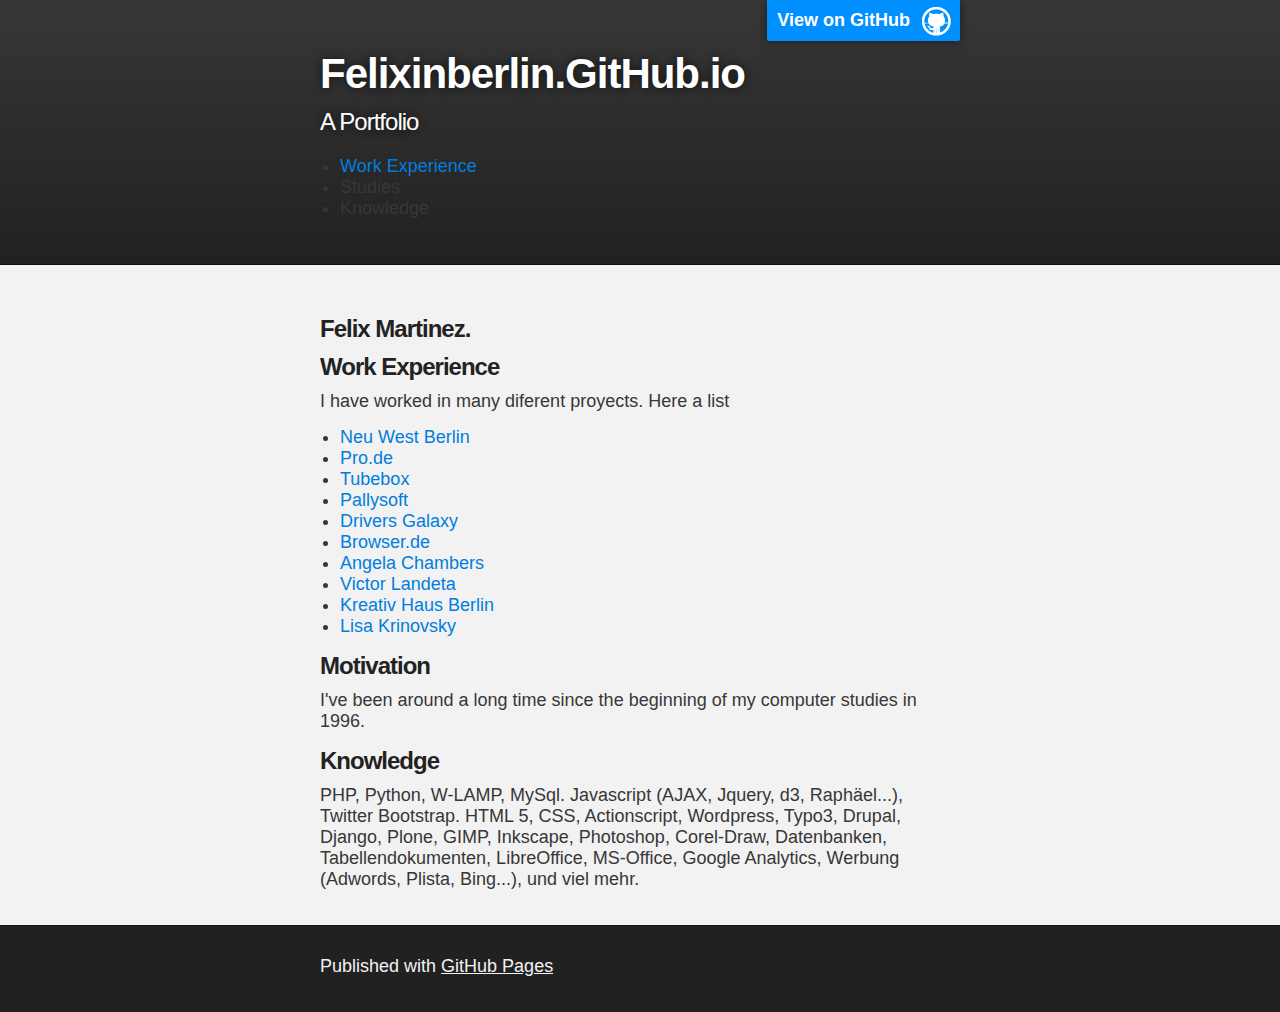
<file: index.html>
<!DOCTYPE html>
<html>

    <head>
        <meta charset='utf-8'>
        <meta http-equiv="X-UA-Compatible" content="chrome=1">
        <meta name="description" content="Felixinberlin.GitHub.io : A Portfolio">

        <link rel="stylesheet" type="text/css" media="screen" href="stylesheets/stylesheet.css">
        <link rel="stylesheet" type="text/css" media="screen" href="stylesheets/cube.css">

        <title>Github Portfolio of Felix Martinez</title>
    </head>

    <body>

        <!-- HEADER -->
        <div id="header_wrap" class="outer">
            <header class="inner">
                <a id="forkme_banner" href="https://github.com/felixinberlin">View on GitHub</a>

                <h1 id="project_title">Felixinberlin.GitHub.io</h1>
                <h2 id="project_tagline">A Portfolio</h2>
                <menu>
                    <ul>
                        <li><a href="#workexperience">Work Experience</a></li>
                        <li>Studies</li>
                        <li>Knowledge</li>
                    </ul>
                </menu>
            </header>
        </div>

        <!-- MAIN CONTENT -->
        <div id="main_content_wrap" class="outer">
            <section id="main_content" class="inner">
                <h3><a id="felix-martinez" class="anchor" href="#felix-martinez" aria-hidden="true"><span class="octicon octicon-link"></span></a>Felix Martinez.</h3>

                <h3>
                    <a id="work-experience" class="anchor" href="#work-experience" aria-hidden="true"><span class="octicon octicon-link"></span></a>Work Experience
                </h3>

                <p>I have worked in many diferent proyects. Here a list</p>

                <ul id="workexperience">
                    <li><a href="http://neuwestberlin.com" target="_blank">Neu West Berlin</a></li>
                    <li><a href="http://pro.de" target="_blank">Pro.de</a></li>
                    <li><a href="http://tubebox.org" target="_blank">Tubebox</a></li>
                    <li><a href="http://Pallysoft.com" target="_blank">Pallysoft</a></li>
                    <li><a href="http://DriversGalaxy.com" target="_blank">Drivers Galaxy</a></li>
                    <li><a href="http://Browser.de" target="_blank">Browser.de</a></li>
                    <li><a href="http://AngelaChambers.net" target="_blank">Angela Chambers</a></li>
                    <li><a href="http://VictorLandeta.com" target="_blank">Victor Landeta</a></li>
                    <li><a href="http://www.kreativhaus-berlin.de/" target="_blank">Kreativ Haus Berlin</a></li>
                    <li><a href="http://LisaKrinowsky.com/" target="_blank">Lisa Krinovsky</a></li>
                </ul>

                <h3>
                    <a id="motivation" class="anchor" href="#motivation" aria-hidden="true">
                        <span class="octicon octicon-link"></span>
                    </a>
                    Motivation
                </h3>
                <p>I've been around a long time since the beginning of my computer studies in 1996.</p>

                <h3>
                    <a id="knowledge" class="anchor" href="#knowledge" aria-hidden="true"><span class="octicon octicon-link"></span></a>
                    Knowledge
                </h3>
                <p>
                    PHP, Python, W-LAMP, MySql. Javascript (AJAX, Jquery, d3, Raphäel...), Twitter Bootstrap. HTML 5, CSS, Actionscript,
                    Wordpress, Typo3, Drupal, Django, Plone, GIMP, Inkscape, Photoshop, Corel-Draw, Datenbanken, Tabellendokumenten,
                    LibreOffice, MS-Office, Google Analytics, Werbung (Adwords, Plista, Bing...), und viel mehr.
                </p>



            </section>
        </div>

        <!-- FOOTER  -->
        <div id="footer_wrap" class="outer">
            <footer class="inner">
                <p>Published with <a href="http://pages.github.com">GitHub Pages</a></p>
            </footer>
        </div>



    </body>
</html>
</file>
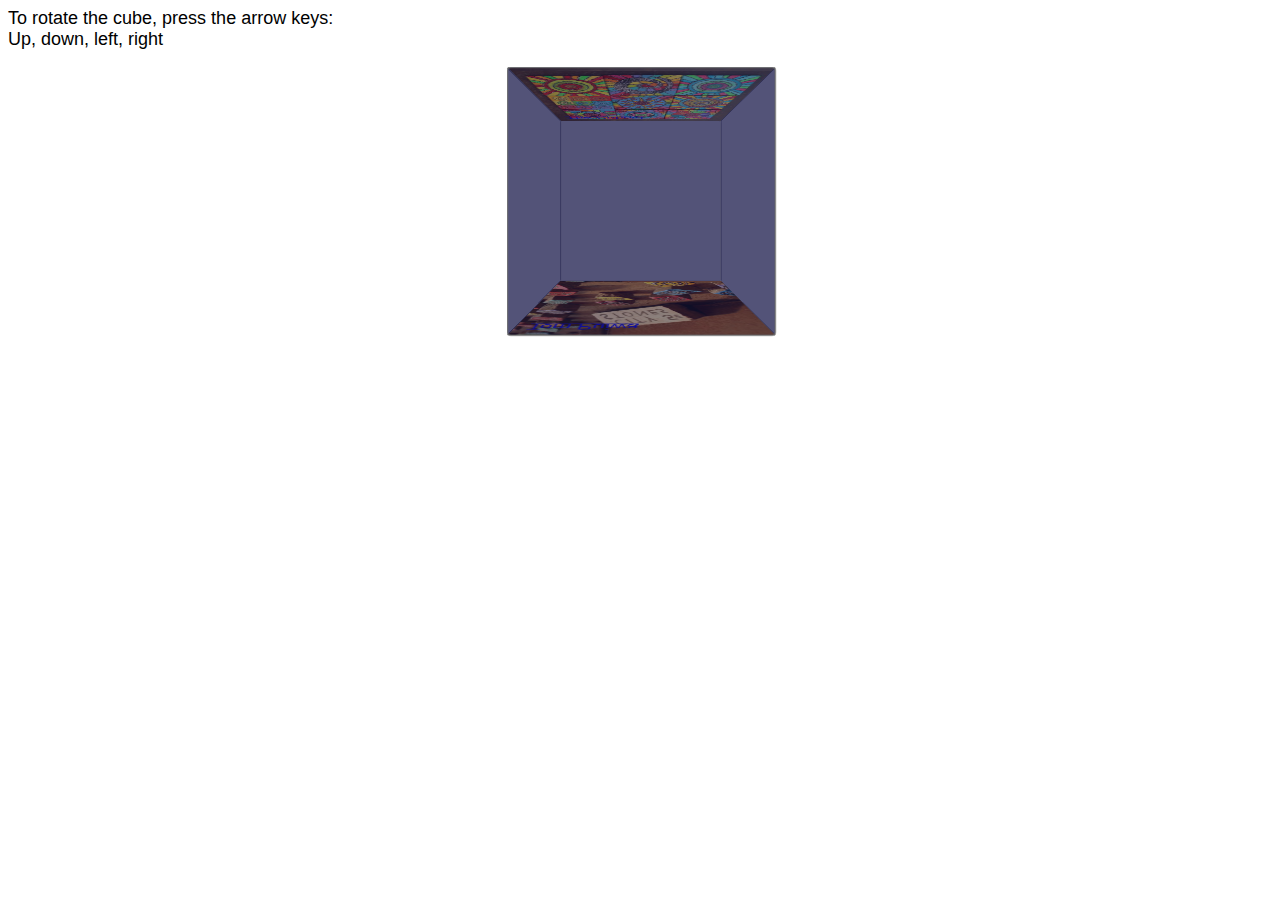
<file: cube.html>
<!DOCTYPE html>
<!--
To change this license header, choose License Headers in Project Properties.
To change this template file, choose Tools | Templates
and open the template in the editor.
-->
<html>
    <head>
        <title>Cube easy</title>
        <meta charset="UTF-8">
        <meta name="viewport" content="width=device-width, initial-scale=1.0">
        <link rel="stylesheet" type="text/css" media="screen" href="css/cube.css">
        <script src="http://jsrun.it/assets/C/x/Z/D/CxZDA"></script>
    </head>
    <body>
        <header></header>
        <section id="instructions">
            To rotate the cube, press the arrow keys:<br>
                    Up, down, left, right
        </section>
        <div id="experiment">
            <div id="cube">
                <div class="face top">
                    <a href="http://www.facebook.com/thecuboid" target="_blank">The Cuboid</a>
                </div>
                <div class="face front">
                    
                </div>
                <div class="face right">
                    
                </div>
                <div class="face back">
                    
                </div>
                <div class="face left">
                    
                </div>
                <div class="face bottom">
                   <a href="http://www.facebook.com/thecuboid" target="_blank">Tom Puiwa</a>
                </div>
            </div>
        </div>
        <script src="javascripts/cube.js"></script>
    </body>
</html>
</file>
<file: stylesheets/stylesheet.css>
/*******************************************************************************
Slate Theme for GitHub Pages
by Jason Costello, @jsncostello
*******************************************************************************/

@import url(pygment_trac.css);

/*******************************************************************************
MeyerWeb Reset
*******************************************************************************/

html, body, div, span, applet, object, iframe,
h1, h2, h3, h4, h5, h6, p, blockquote, pre,
a, abbr, acronym, address, big, cite, code,
del, dfn, em, img, ins, kbd, q, s, samp,
small, strike, strong, sub, sup, tt, var,
b, u, i, center,
dl, dt, dd, ol, ul, li,
fieldset, form, label, legend,
table, caption, tbody, tfoot, thead, tr, th, td,
article, aside, canvas, details, embed,
figure, figcaption, footer, header, hgroup,
menu, nav, output, ruby, section, summary,
time, mark, audio, video {
  margin: 0;
  padding: 0;
  border: 0;
  font: inherit;
  vertical-align: baseline;
}

/* HTML5 display-role reset for older browsers */
article, aside, details, figcaption, figure,
footer, header, hgroup, menu, nav, section {
  display: block;
}

ol, ul {
  list-style: none;
}

table {
  border-collapse: collapse;
  border-spacing: 0;
}

/*******************************************************************************
Theme Styles
*******************************************************************************/

body {
  box-sizing: border-box;
  color:#373737;
  background: #212121;
  font-size: 16px;
  font-family: 'Myriad Pro', Calibri, Helvetica, Arial, sans-serif;
  line-height: 1.5;
  -webkit-font-smoothing: antialiased;
}

h1, h2, h3, h4, h5, h6 {
  margin: 10px 0;
  font-weight: 700;
  color:#222222;
  font-family: 'Lucida Grande', 'Calibri', Helvetica, Arial, sans-serif;
  letter-spacing: -1px;
}

h1 {
  font-size: 36px;
  font-weight: 700;
}

h2 {
  padding-bottom: 10px;
  font-size: 32px;
  background: url('../images/bg_hr.png') repeat-x bottom;
}

h3 {
  font-size: 24px;
}

h4 {
  font-size: 21px;
}

h5 {
  font-size: 18px;
}

h6 {
  font-size: 16px;
}

p {
  margin: 10px 0 15px 0;
}

footer p {
  color: #f2f2f2;
}

a {
  text-decoration: none;
  color: #007edf;
  text-shadow: none;

  transition: color 0.5s ease;
  transition: text-shadow 0.5s ease;
  -webkit-transition: color 0.5s ease;
  -webkit-transition: text-shadow 0.5s ease;
  -moz-transition: color 0.5s ease;
  -moz-transition: text-shadow 0.5s ease;
  -o-transition: color 0.5s ease;
  -o-transition: text-shadow 0.5s ease;
  -ms-transition: color 0.5s ease;
  -ms-transition: text-shadow 0.5s ease;
}

a:hover, a:focus {text-decoration: underline;}

footer a {
  color: #F2F2F2;
  text-decoration: underline;
}

em {
  font-style: italic;
}

strong {
  font-weight: bold;
}

img {
  position: relative;
  margin: 0 auto;
  max-width: 739px;
  padding: 5px;
  margin: 10px 0 10px 0;
  border: 1px solid #ebebeb;

  box-shadow: 0 0 5px #ebebeb;
  -webkit-box-shadow: 0 0 5px #ebebeb;
  -moz-box-shadow: 0 0 5px #ebebeb;
  -o-box-shadow: 0 0 5px #ebebeb;
  -ms-box-shadow: 0 0 5px #ebebeb;
}

p img {
  display: inline;
  margin: 0;
  padding: 0;
  vertical-align: middle;
  text-align: center;
  border: none;
}

pre, code {
  width: 100%;
  color: #222;
  background-color: #fff;

  font-family: Monaco, "Bitstream Vera Sans Mono", "Lucida Console", Terminal, monospace;
  font-size: 14px;

  border-radius: 2px;
  -moz-border-radius: 2px;
  -webkit-border-radius: 2px;
}

pre {
  width: 100%;
  padding: 10px;
  box-shadow: 0 0 10px rgba(0,0,0,.1);
  overflow: auto;
}

code {
  padding: 3px;
  margin: 0 3px;
  box-shadow: 0 0 10px rgba(0,0,0,.1);
}

pre code {
  display: block;
  box-shadow: none;
}

blockquote {
  color: #666;
  margin-bottom: 20px;
  padding: 0 0 0 20px;
  border-left: 3px solid #bbb;
}


ul, ol, dl {
  margin-bottom: 15px
}

ul {
  list-style-position: inside;
  list-style: disc;
  padding-left: 20px;
}

ol {
  list-style-position: inside;
  list-style: decimal;
  padding-left: 20px;
}

dl dt {
  font-weight: bold;
}

dl dd {
  padding-left: 20px;
  font-style: italic;
}

dl p {
  padding-left: 20px;
  font-style: italic;
}

hr {
  height: 1px;
  margin-bottom: 5px;
  border: none;
  background: url('../images/bg_hr.png') repeat-x center;
}

table {
  border: 1px solid #373737;
  margin-bottom: 20px;
  text-align: left;
 }

th {
  font-family: 'Lucida Grande', 'Helvetica Neue', Helvetica, Arial, sans-serif;
  padding: 10px;
  background: #373737;
  color: #fff;
 }

td {
  padding: 10px;
  border: 1px solid #373737;
 }

form {
  background: #f2f2f2;
  padding: 20px;
}

/*******************************************************************************
Full-Width Styles
*******************************************************************************/

.outer {
  width: 100%;
}

.inner {
  position: relative;
  max-width: 640px;
  padding: 20px 10px;
  margin: 0 auto;
}

#forkme_banner {
  display: block;
  position: absolute;
  top:0;
  right: 10px;
  z-index: 10;
  padding: 10px 50px 10px 10px;
  color: #fff;
  background: url('../images/blacktocat.png') #0090ff no-repeat 95% 50%;
  font-weight: 700;
  box-shadow: 0 0 10px rgba(0,0,0,.5);
  border-bottom-left-radius: 2px;
  border-bottom-right-radius: 2px;
}

#header_wrap {
  background: #212121;
  background: -moz-linear-gradient(top, #373737, #212121);
  background: -webkit-linear-gradient(top, #373737, #212121);
  background: -ms-linear-gradient(top, #373737, #212121);
  background: -o-linear-gradient(top, #373737, #212121);
  background: linear-gradient(top, #373737, #212121);
}

#header_wrap .inner {
  padding: 50px 10px 30px 10px;
}

#project_title {
  margin: 0;
  color: #fff;
  font-size: 42px;
  font-weight: 700;
  text-shadow: #111 0px 0px 10px;
}

#project_tagline {
  color: #fff;
  font-size: 24px;
  font-weight: 300;
  background: none;
  text-shadow: #111 0px 0px 10px;
}

#downloads {
  position: absolute;
  width: 210px;
  z-index: 10;
  bottom: -40px;
  right: 0;
  height: 70px;
  background: url('../images/icon_download.png') no-repeat 0% 90%;
}

.zip_download_link {
  display: block;
  float: right;
  width: 90px;
  height:70px;
  text-indent: -5000px;
  overflow: hidden;
  background: url(../images/sprite_download.png) no-repeat bottom left;
}

.tar_download_link {
  display: block;
  float: right;
  width: 90px;
  height:70px;
  text-indent: -5000px;
  overflow: hidden;
  background: url(../images/sprite_download.png) no-repeat bottom right;
  margin-left: 10px;
}

.zip_download_link:hover {
  background: url(../images/sprite_download.png) no-repeat top left;
}

.tar_download_link:hover {
  background: url(../images/sprite_download.png) no-repeat top right;
}

#main_content_wrap {
  background: #f2f2f2;
  border-top: 1px solid #111;
  border-bottom: 1px solid #111;
}

#main_content {
  padding-top: 40px;
}

#footer_wrap {
  background: #212121;
}



/*******************************************************************************
Small Device Styles
*******************************************************************************/

@media screen and (max-width: 480px) {
  body {
    font-size:14px;
  }

  #downloads {
    display: none;
  }

  .inner {
    min-width: 320px;
    max-width: 480px;
  }

  #project_title {
  font-size: 32px;
  }

  h1 {
    font-size: 28px;
  }

  h2 {
    font-size: 24px;
  }

  h3 {
    font-size: 21px;
  }

  h4 {
    font-size: 18px;
  }

  h5 {
    font-size: 14px;
  }

  h6 {
    font-size: 12px;
  }

  code, pre {
    min-width: 320px;
    max-width: 480px;
    font-size: 11px;
  }

}
</file>
<file: stylesheets/cube.css>
body {
	font: 18px sans-serif;
}
#experiment {
	/* -moz-perspective: 400;
	-webkit-perspective: 400; */
	perspective: 400px;
	perspective-origin: 50% 100px;
}
#cube {
	position: relative;
	margin: 50px auto 0;
	height: 200px;
	width: 200px;
	transition: transform 2s linear;
	transform-style: preserve-3d;
}
.face {
	position: absolute;
	height: 180px;
	width: 180px;
	padding: 10px;
	background-color: rgba(25, 25, 75, 0.5);
	line-height: 1em;
	color: white;
	border: 1px solid dimgray;
	border-radius: 3px;
}
#cube .top  {
	transform: rotateX(90deg) translateZ(100px);
}
#cube .front {
	transform: translateZ(100px);
}
#cube .right {
	transform: rotateY(90deg) translateZ(100px);
}
#cube .back {
	transform: rotateY(180deg) translateZ(100px);
}
#cube .left {
	transform: rotateY(-90deg) translateZ(100px);
}
#cube .bottom {
	transform: rotateX(-90deg) translateZ(100px);
}
</file>
<file: css/cube.css>
body {
	font: 18px sans-serif;
}
#experiment {
	/* -moz-perspective: 400;
	-webkit-perspective: 400; */
	perspective: 400px;
	perspective-origin: 50% 100px;
}
#cube {
	position: relative;
	margin: 50px auto 0;
	height: 200px;
	width: 200px;
	transition: transform 2s linear;
	transform-style: preserve-3d;
}
.face {
	position: absolute;
	height: 180px;
	width: 180px;
	padding: 10px;
	background-color: rgba(25, 25, 75, 0.5);
	line-height: 1em;
	color: white;
	border: 1px solid dimgray;
	border-radius: 3px;
}
#cube .top  {
	transform: rotateX(90deg) translateZ(100px);
}
#cube .front {
	transform: translateZ(100px);
}
#cube .right {
	transform: rotateY(90deg) translateZ(100px);
}
#cube .back {
	transform: rotateY(180deg) translateZ(100px);
}
#cube .left {
	transform: rotateY(-90deg) translateZ(100px);
}
#cube .bottom {
	transform: rotateX(-90deg) translateZ(100px);
}

.face.top{
    background-image: url('../images/3x3.jpg');
    background-size: contain;
}
.face.bottom{
    background-image: url('../images/city stones.jpg');
    background-size: contain;
}
</file>
